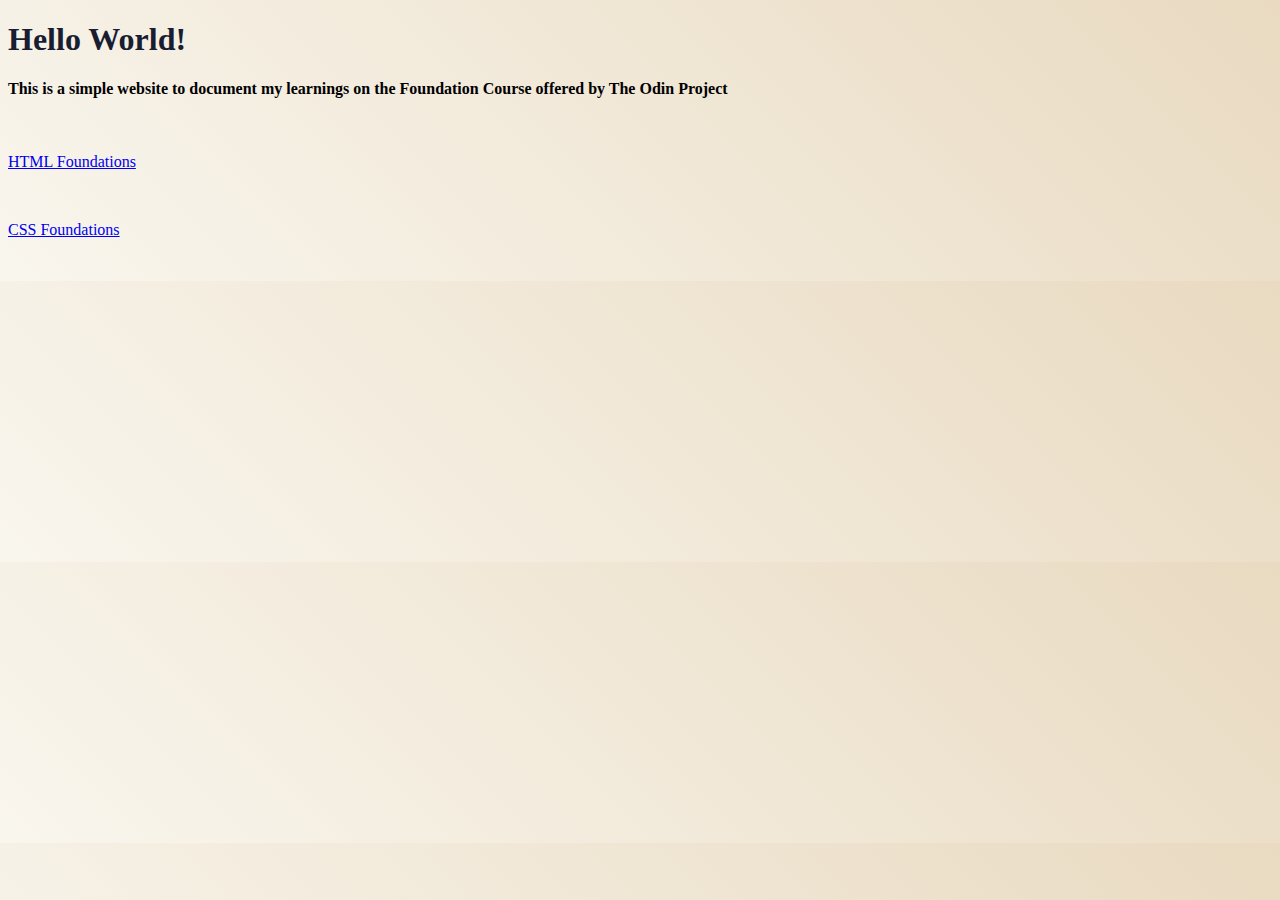
<file: index.html>
<!DOCTYPE html>
<!--Every HTML page starts with a doctype declaration.
The doctype’s purpose is to tell the browser what version of HTML
it should use to render the document.-->

<html lang="en">
<!--After we declare the doctype, we need to provide an <html> element.
This is what’s known as the root element of the document,
meaning that every other element in the document will be a descendant of it. -->

<head>
  <meta charset="utf-8">
  <!--Setting the encoding is very important because it ensures
  that the webpage will display special symbols and characters from
  different languages correctly in the browser.-->


  <title>TheOdinProject Notes</title>
  <!--If we didn’t include a title element,
  the webpage’s title would default to its file name.
  In our case that would be index.html,
  which isn’t very meaningful for users;
  this would make it very difficult to find our webpage
  if the user has many browser tabs open.-->

  <link rel="stylesheet" href="Styles.css">
</head>
<!-- the <head> element is hwere we put important meta-information
about our webpages, and stuff required
for our webpages to render correctly in the browser.
-->

<body>

  <h1>Hello World!</h1>
  <h4>This is a simple website to document my learnings on the Foundation Course offered by The Odin Project</h4>

  <br>

  <p><a href="HTML Notes.html">HTML Foundations</p>

  <br>
  <p><a href="CSS Notes.html">CSS Foundations</p>

  <br>


</body>


</html>
</file>
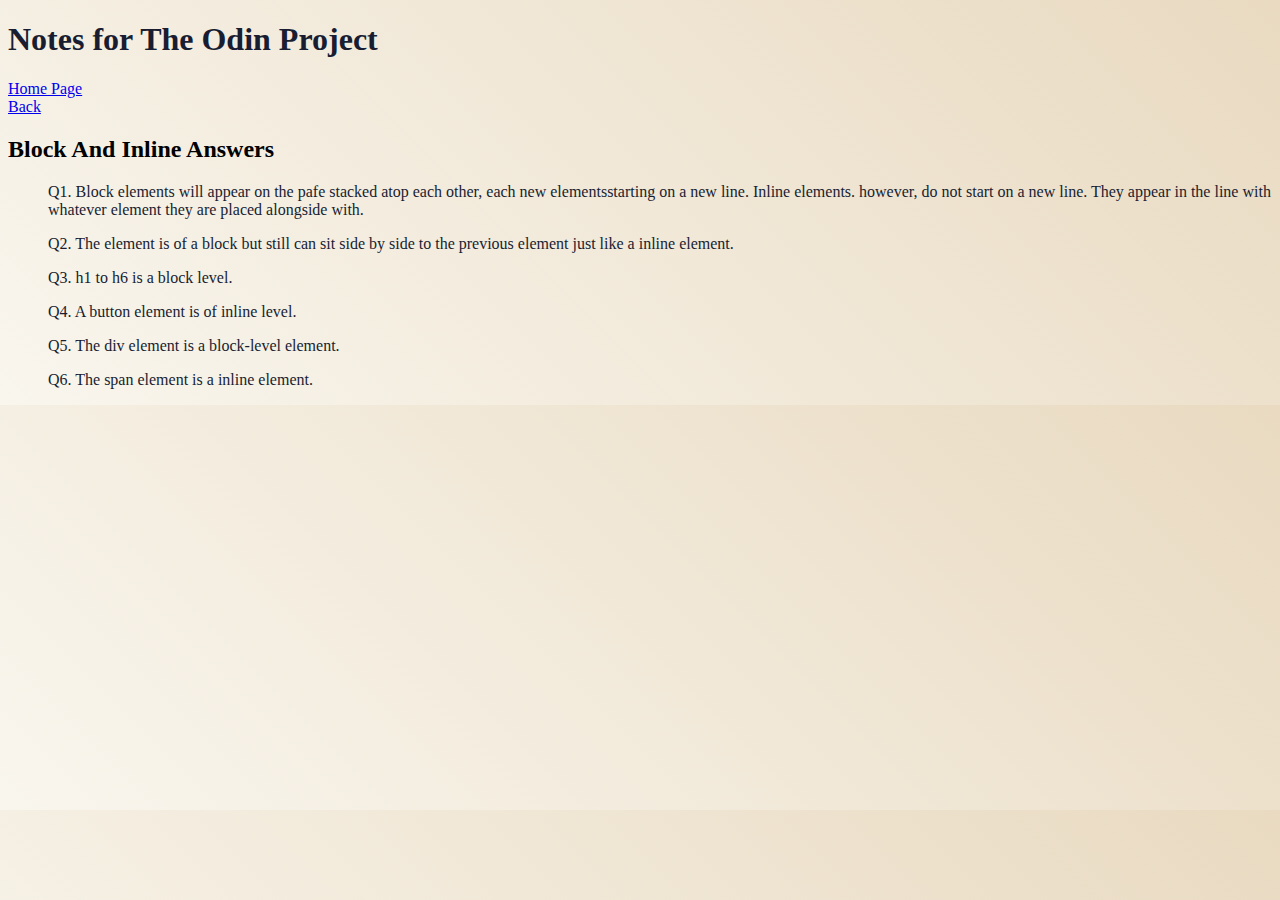
<file: Block And Inline Ans.html>
<!DOCTYPE html>


<html lang="en">


<head>
  <meta charset="utf-8">

  <title>Block And Inline Answers</title>


  <link rel="stylesheet" href="Styles.css">
</head>


<body>
  <h1>Notes for The Odin Project</h1>
  <a href="index.html">Home Page </a>
  <br>
  <a href="CSS Notes.html">Back </a>
  <h2>Block And Inline Answers</h2>

  <ol>

    <p>
      Q1. Block elements will appear on the pafe stacked atop each other, each new elementsstarting on a new line.
      Inline elements. however, do not start on a new line. They appear in the line with whatever element they
      are placed alongside with.
    </p>

    <p>
      Q2. The element is of a block but still can sit side by side to the previous element just like a inline element.
    </p>

    <p>
      Q3.  h1 to h6 is a block level.
    </p>

    <p>
      Q4. A button element is of inline level.
    </p>

    <p>
      Q5. The div element is a block-level element.
    </p>

    <p>
      Q6. The span element is a inline element.
    </p>

  </ol>

</body>




</html>
</file>
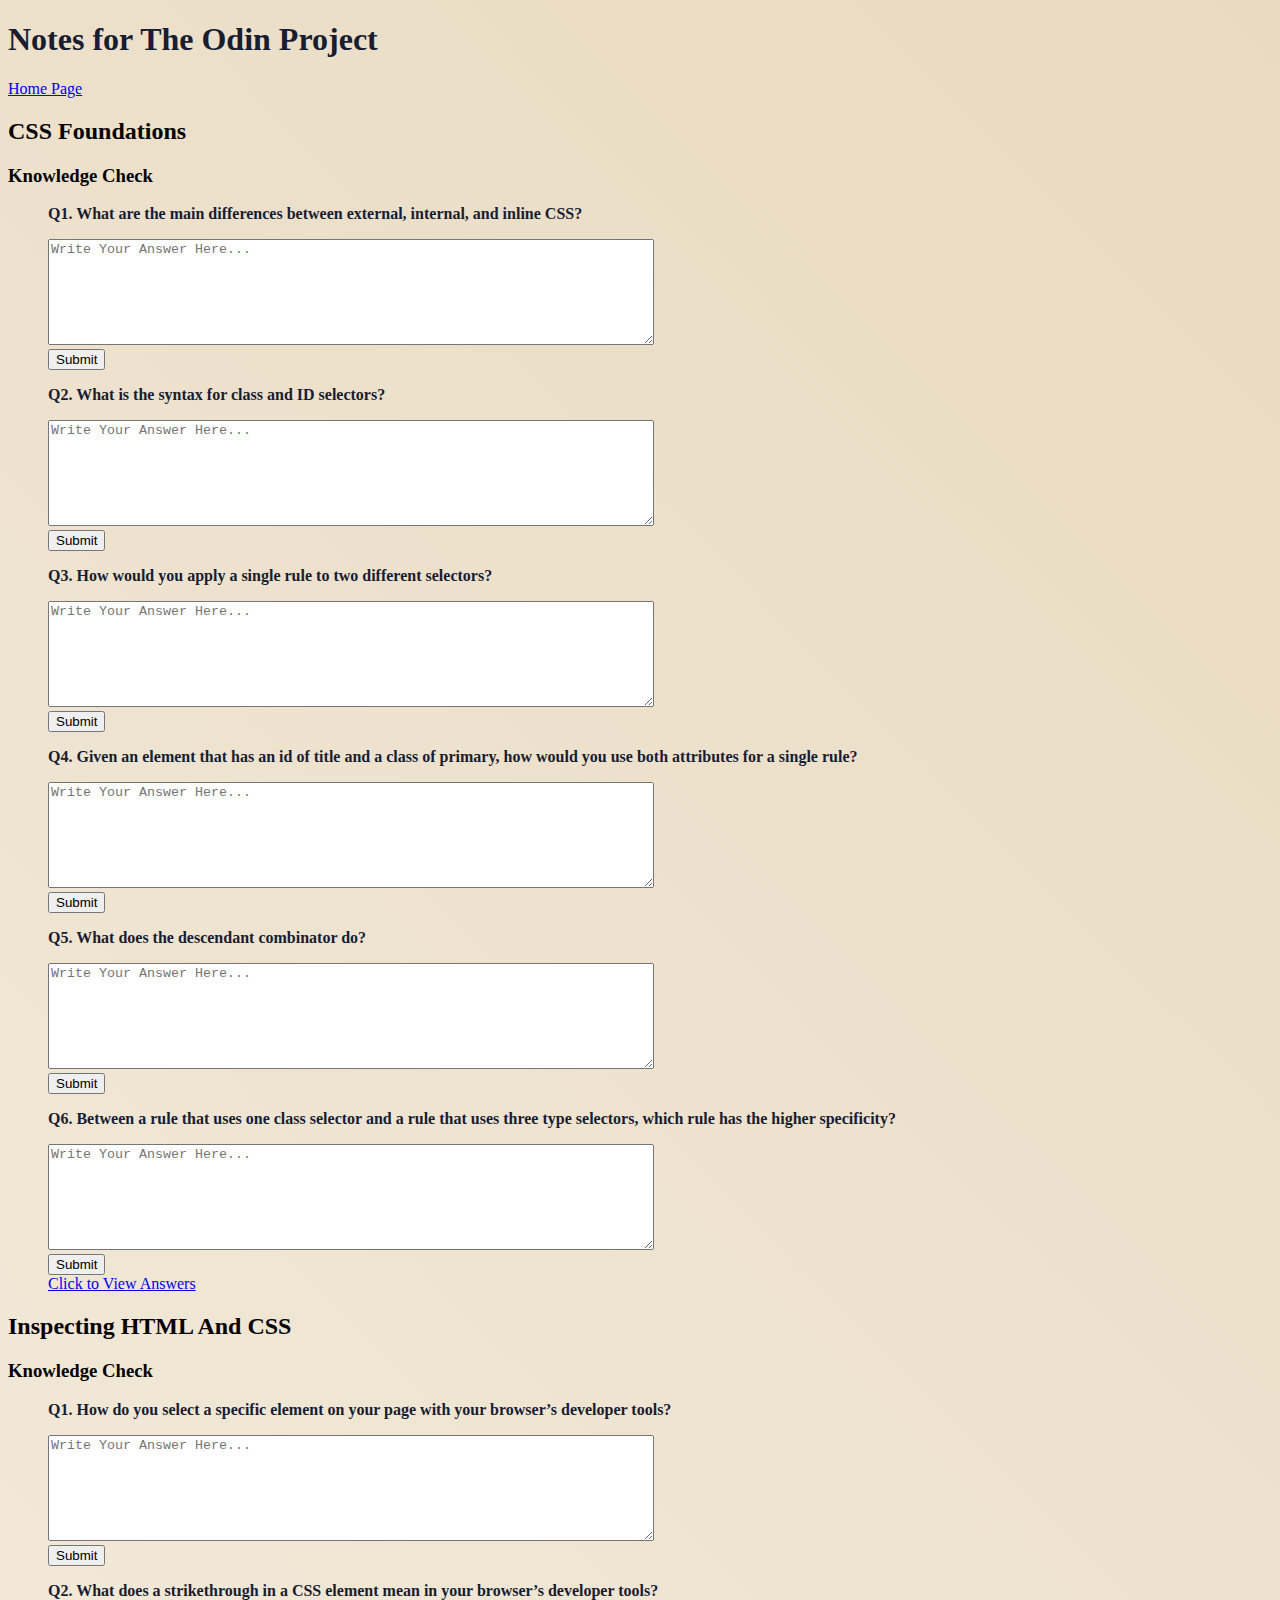
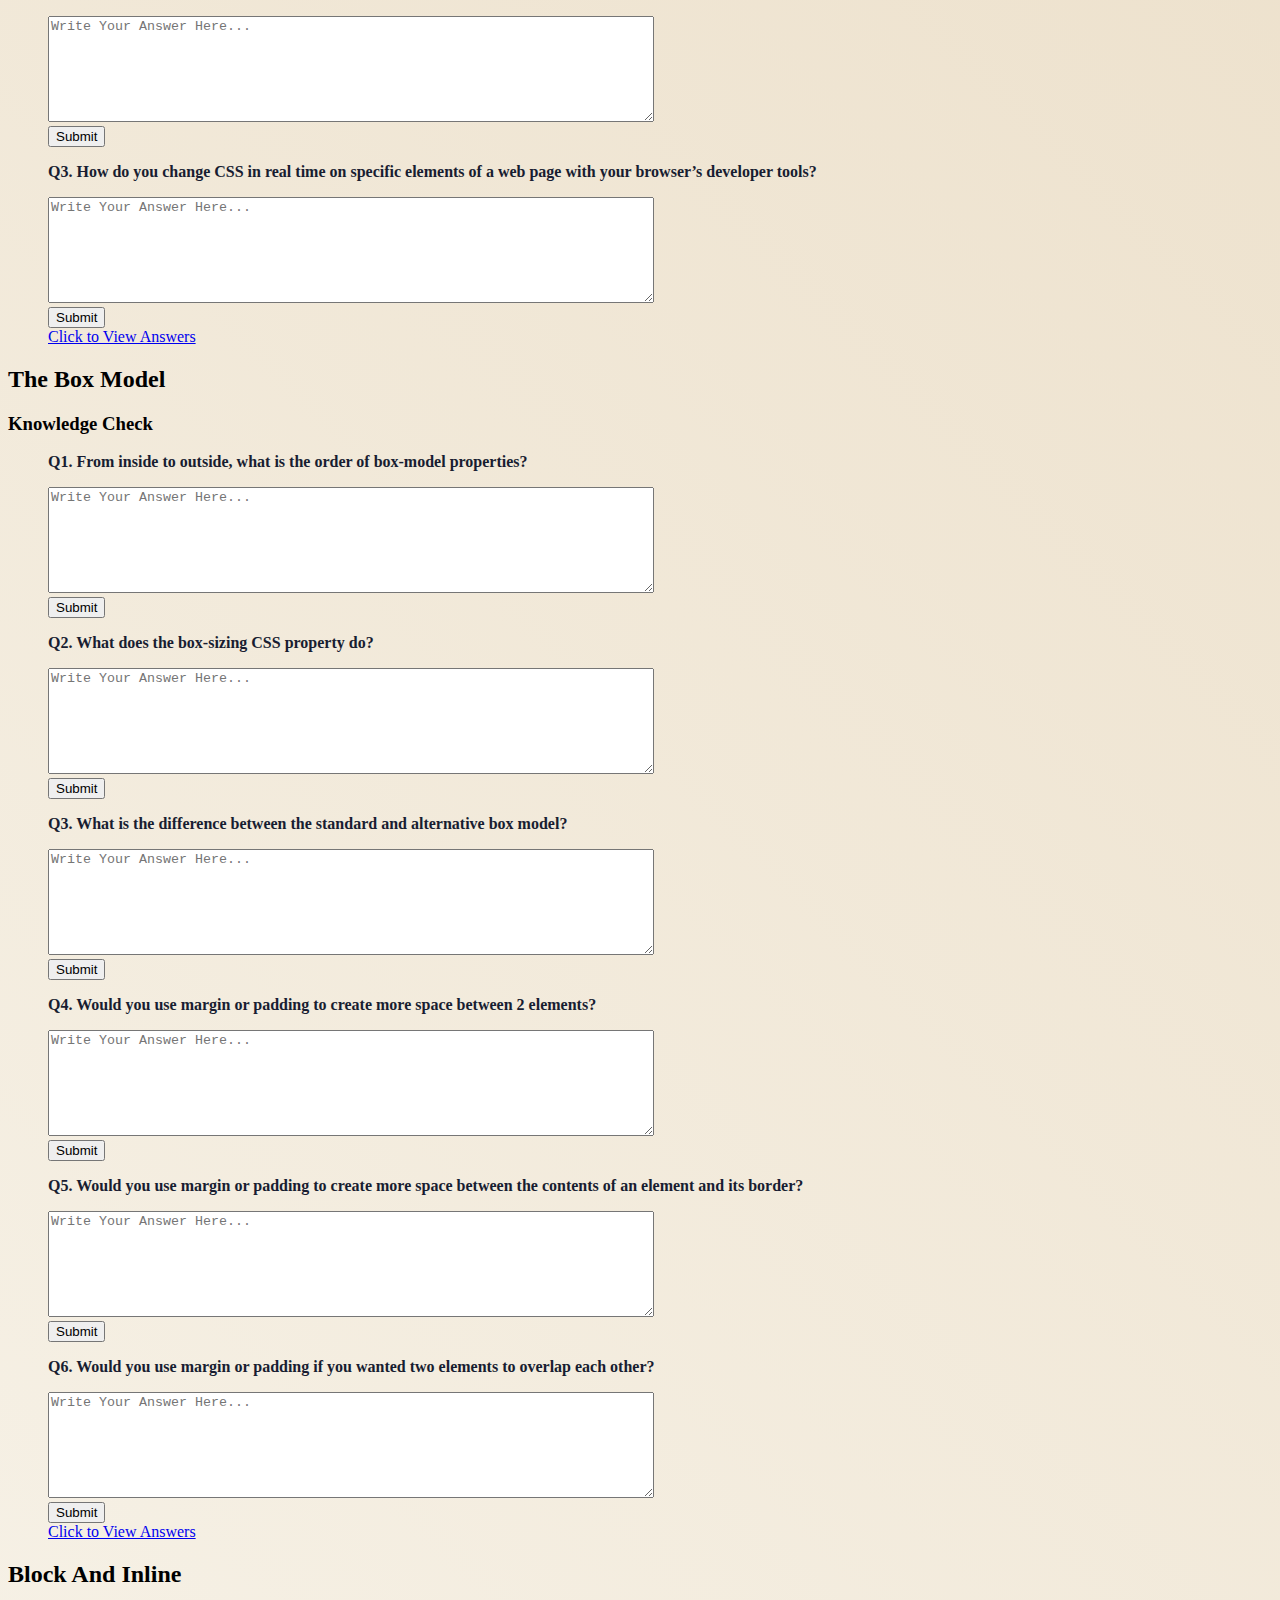
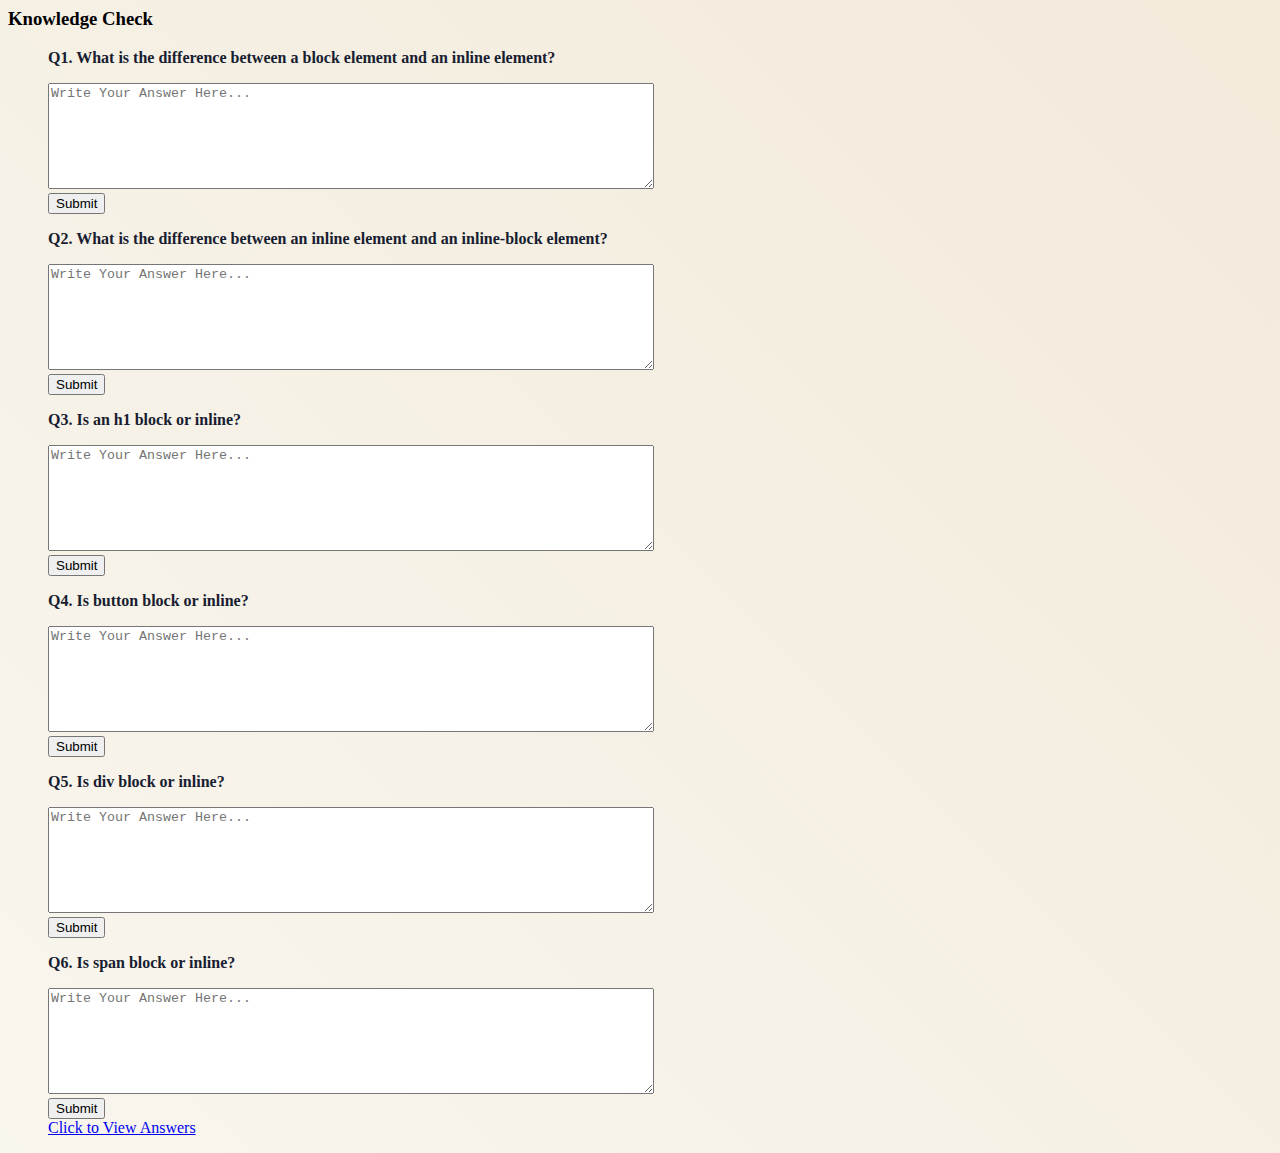
<file: CSS Notes.html>
<!DOCTYPE html>


<html lang="en">


<head>
  <meta charset="utf-8">



  <title>CSS Notes</title>


  <link rel="stylesheet" href="Styles.css">
</head>


<body>
  <h1>Notes for The Odin Project</h1>
  <a href="index.html">Home Page </a>
  <h2>CSS Foundations</h2>
  <h3>Knowledge Check</h3>
  <ol>
    <p><Strong>Q1. What are the main differences between external, internal, and inline CSS?</Strong><br></p>
    </div>
    <div class="col-75">
      <textarea class="LongAns" name="subject" placeholder="Write Your Answer Here..."></textarea>
    </div>
    </div>
    <div class="row">
      <div class="row">
        <input type="submit" value="Submit">
      </div>


      <p><strong>Q2. What is the syntax for class and ID selectors?</strong><br></p>
    </div>
    <div class="col-75">
      <textarea class="LongAns" name="subject" placeholder="Write Your Answer Here..."></textarea>
    </div>
    </div>
    <div class="row">
      <div class="row">
        <input type="submit" value="Submit">
      </div>


      <p><strong>Q3. How would you apply a single rule to two different selectors?</strong><br></p>
    </div>
    <div class="col-75">
      <textarea class="LongAns" name="subject" placeholder="Write Your Answer Here..."></textarea>
    </div>
    </div>
    <div class="row">
      <div class="row">
        <input type="submit" value="Submit">
      </div>


      <p><strong>Q4. Given an element that has an id of title and a class of primary, how would you use both attributes for a single rule?</strong><br></p>
    </div>
    <div class="col-75">
      <textarea class="LongAns" name="subject" placeholder="Write Your Answer Here..."></textarea>
    </div>
    </div>
    <div class="row">
      <div class="row">
        <input type="submit" value="Submit">
      </div>

      <p><strong>Q5. What does the descendant combinator do?</strong><br></p>
    </div>
    <div class="col-75">
      <textarea class="LongAns" name="subject" placeholder="Write Your Answer Here..."></textarea>
    </div>
    </div>
    <div class="row">
      <div class="row">
        <input type="submit" value="Submit">
      </div>

      <p><strong>Q6. Between a rule that uses one class selector and a rule that uses three type selectors, which rule has the higher specificity?</strong><br></p>
    </div>
    <div class="col-75">
      <textarea class="LongAns" name="subject" placeholder="Write Your Answer Here..."></textarea>
    </div>
    </div>
    <div class="row">
      <div class="row">
        <input type="submit" value="Submit">
      </div>


      <a href="CSSFoundationsAns.html"> Click to View Answers </a>


  </ol>

  <h2>Inspecting HTML And CSS</h2>
  <h3>Knowledge Check</h3>

  <ol>

    <p><Strong>Q1. How do you select a specific element on your page with your browser’s developer tools?</Strong><br></p>
    </div>
    <div class="col-75">
      <textarea class="LongAns" name="subject" placeholder="Write Your Answer Here..."></textarea>
    </div>
    </div>
    <div class="row">
      <div class="row">
        <input type="submit" value="Submit">
      </div>

      <p><Strong>Q2. What does a strikethrough in a CSS element mean in your browser’s developer tools?</Strong><br></p>
      </div>
      <div class="col-75">
        <textarea class="LongAns" name="subject" placeholder="Write Your Answer Here..."></textarea>
      </div>
      </div>
      <div class="row">
        <div class="row">
          <input type="submit" value="Submit">
        </div>

        <p><Strong>Q3. How do you change CSS in real time on specific elements of a web page with your browser’s developer tools?</Strong><br></p>
        </div>
        <div class="col-75">
          <textarea class="LongAns" name="subject" placeholder="Write Your Answer Here..."></textarea>
        </div>
        </div>
        <div class="row">
          <div class="row">
            <input type="submit" value="Submit">
          </div>

        <a href="Inspecting HTML And CSS Ans.html"> Click to View Answers </a>

  </ol>

  <h2>The Box Model</h2>
  <h3>Knowledge Check</h3>

  <ol>
    <p><Strong>Q1. From inside to outside, what is the order of box-model properties? </Strong><br></p>
    </div>
    <div class="col-75">
      <textarea class="LongAns" name="subject" placeholder="Write Your Answer Here..."></textarea>
    </div>
    </div>
    <div class="row">
      <div class="row">
        <input type="submit" value="Submit">
      </div>

      <p><Strong>Q2. What does the box-sizing CSS property do? </Strong><br></p>
      </div>
      <div class="col-75">
        <textarea class="LongAns" name="subject" placeholder="Write Your Answer Here..."></textarea>
      </div>
      </div>
      <div class="row">
        <div class="row">
          <input type="submit" value="Submit">
        </div>

        <p><Strong>Q3. What is the difference between the standard and alternative box model?</Strong><br></p>
        </div>
        <div class="col-75">
          <textarea class="LongAns" name="subject" placeholder="Write Your Answer Here..."></textarea>
        </div>
        </div>
        <div class="row">
          <div class="row">
            <input type="submit" value="Submit">
          </div>

          <p><Strong>Q4. Would you use margin or padding to create more space between 2 elements?</Strong><br></p>
          </div>
          <div class="col-75">
            <textarea class="LongAns" name="subject" placeholder="Write Your Answer Here..."></textarea>
          </div>
          </div>
          <div class="row">
            <div class="row">
              <input type="submit" value="Submit">
            </div>

            <p><Strong>Q5. Would you use margin or padding to create more space between the contents of an element and its border? </Strong><br></p>
            </div>
            <div class="col-75">
              <textarea class="LongAns" name="subject" placeholder="Write Your Answer Here..."></textarea>
            </div>
            </div>
            <div class="row">
              <div class="row">
                <input type="submit" value="Submit">
              </div>

              <p><Strong>Q6. Would you use margin or padding if you wanted two elements to overlap each other?</Strong><br></p>
              </div>
              <div class="col-75">
                <textarea class="LongAns" name="subject" placeholder="Write Your Answer Here..."></textarea>
              </div>
              </div>
              <div class="row">
                <div class="row">
                  <input type="submit" value="Submit">
                </div>

                <a href="The Box Model Ans.html"> Click to View Answers </a>

  </ol>

  <h2>Block And Inline</h2>
  <h3>Knowledge Check</h3>

  <ol>

    <p><Strong>Q1. What is the difference between a block element and an inline element?</Strong><br></p>
    </div>
    <div class="col-75">
      <textarea class="LongAns" name="subject" placeholder="Write Your Answer Here..."></textarea>
    </div>
    </div>
    <div class="row">
      <div class="row">
        <input type="submit" value="Submit">
      </div>

      <p><Strong>Q2. What is the difference between an inline element and an inline-block element?</Strong><br></p>
      </div>
      <div class="col-75">
        <textarea class="LongAns" name="subject" placeholder="Write Your Answer Here..."></textarea>
      </div>
      </div>
      <div class="row">
        <div class="row">
          <input type="submit" value="Submit">
        </div>

        <p><Strong>Q3. Is an h1 block or inline?</Strong><br></p>
        </div>
        <div class="col-75">
          <textarea class="LongAns" name="subject" placeholder="Write Your Answer Here..."></textarea>
        </div>
        </div>
        <div class="row">
          <div class="row">
            <input type="submit" value="Submit">
          </div>

          <p><Strong>Q4. Is button block or inline?</Strong><br></p>
          </div>
          <div class="col-75">
            <textarea class="LongAns" name="subject" placeholder="Write Your Answer Here..."></textarea>
          </div>
          </div>
          <div class="row">
            <div class="row">
              <input type="submit" value="Submit">
            </div>

            <p><Strong>Q5. Is div block or inline?</Strong><br></p>
            </div>
            <div class="col-75">
              <textarea class="LongAns" name="subject" placeholder="Write Your Answer Here..."></textarea>
            </div>
            </div>
            <div class="row">
              <div class="row">
                <input type="submit" value="Submit">
              </div>

              <p><Strong>Q6. Is span block or inline?</Strong><br></p>
              </div>
              <div class="col-75">
                <textarea class="LongAns" name="subject" placeholder="Write Your Answer Here..."></textarea>
              </div>
              </div>
              <div class="row">
                <div class="row">
                  <input type="submit" value="Submit">
                </div>

        <a href="Block And Inline Ans.html"> Click to View Answers </a>

  </ol>

</body>

</html>
</file>
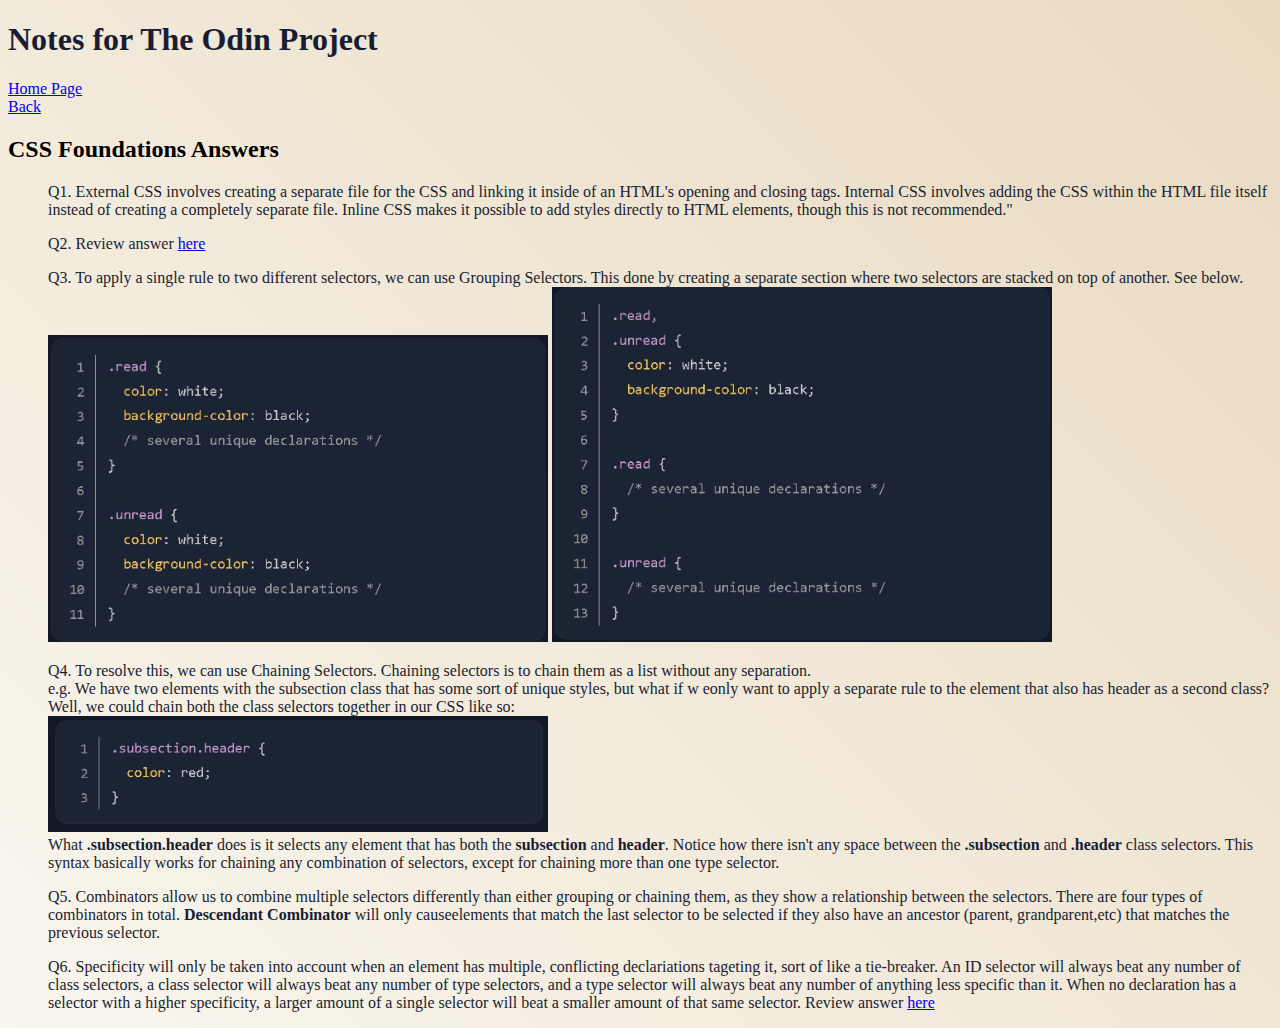
<file: CSSFoundationsAns.html>
<!DOCTYPE html>


<html lang="en">


<head>
  <meta charset="utf-8">

  <title>CSS Foundations Answers</title>


  <link rel="stylesheet" href="Styles.css">
</head>


<body>
  <h1>Notes for The Odin Project</h1>
  <a href="index.html">Home Page </a>
  <br>
  <a href="CSS Notes.html">Back </a>
  <h2>CSS Foundations Answers</h2>

<ol>
  <p>Q1. External CSS involves creating a separate file for the CSS and linking
    it inside of an HTML's opening and closing tags. Internal CSS involves adding the CSS
  within the HTML file itself instead of creating a completely separate file. Inline CSS makes it possible to add styles directly to HTML elements,
  though this is not recommended."</p>
    <p>
      Q2. Review answer  <a href="https://www.theodinproject.com/lessons/foundations-css-foundations#class-selectors">here</a>
    </p>
    <p>Q3. To apply a single rule to two different selectors, we can use Grouping Selectors.
      This done by creating a separate section where two selectors are stacked on top of another. See below.
      <br>
      <img src="groupingselector1.JPG" alt="Grouping Selector">
      <img src="groupingselector2.JPG" alt="Grouping Selectors">
    </p>
    <p>
      Q4. To resolve this, we can use Chaining Selectors. Chaining selectors is to chain them as a list without any separation.
      <br>
      e.g.  We have two elements with the subsection class that has some sort of unique styles, but what if w eonly want to apply a separate rule to the element
      that also has header as a second class? Well, we could chain both the class selectors together in our CSS like so:
      <br>
      <img src="chainselector1.JPG" alt="Chaining Selectors">
      <br>
      What <strong>.subsection.header</strong> does is it selects any element that has both the <strong>subsection</strong>
      and <strong>header</strong>. Notice how there isn't any space between the <strong>.subsection</strong> and <strong>.header</strong> class selectors.
      This syntax basically works for chaining any combination of selectors, except for chaining more than one type selector.
    </p>
    <p>
      Q5. Combinators allow us to combine multiple selectors differently than either grouping or chaining them, as they show a relationship between the selectors.
      There are four types of combinators in total.
      <strong>Descendant Combinator</strong> will only causeelements that match the last selector to be selected if they also have an ancestor (parent, grandparent,etc)
      that matches the previous selector.
    </p>

    <p>
      Q6. Specificity will only be taken into account when an element has multiple, conflicting declariations tageting it, sort of like a tie-breaker.
      An ID selector will always beat any number of class selectors, a class selector will always beat any number of type selectors, and a type selector will always beat
      any number of anything less specific than it. When no declaration has a selector with a higher specificity, a larger amount of a single selector will beat a smaller amount of that same selector.
      Review answer  <a href="https://www.theodinproject.com/lessons/foundations-css-foundations#high-specificity-class-type">here</a>
    </p>
</ol>

</body>




</html>
</file>
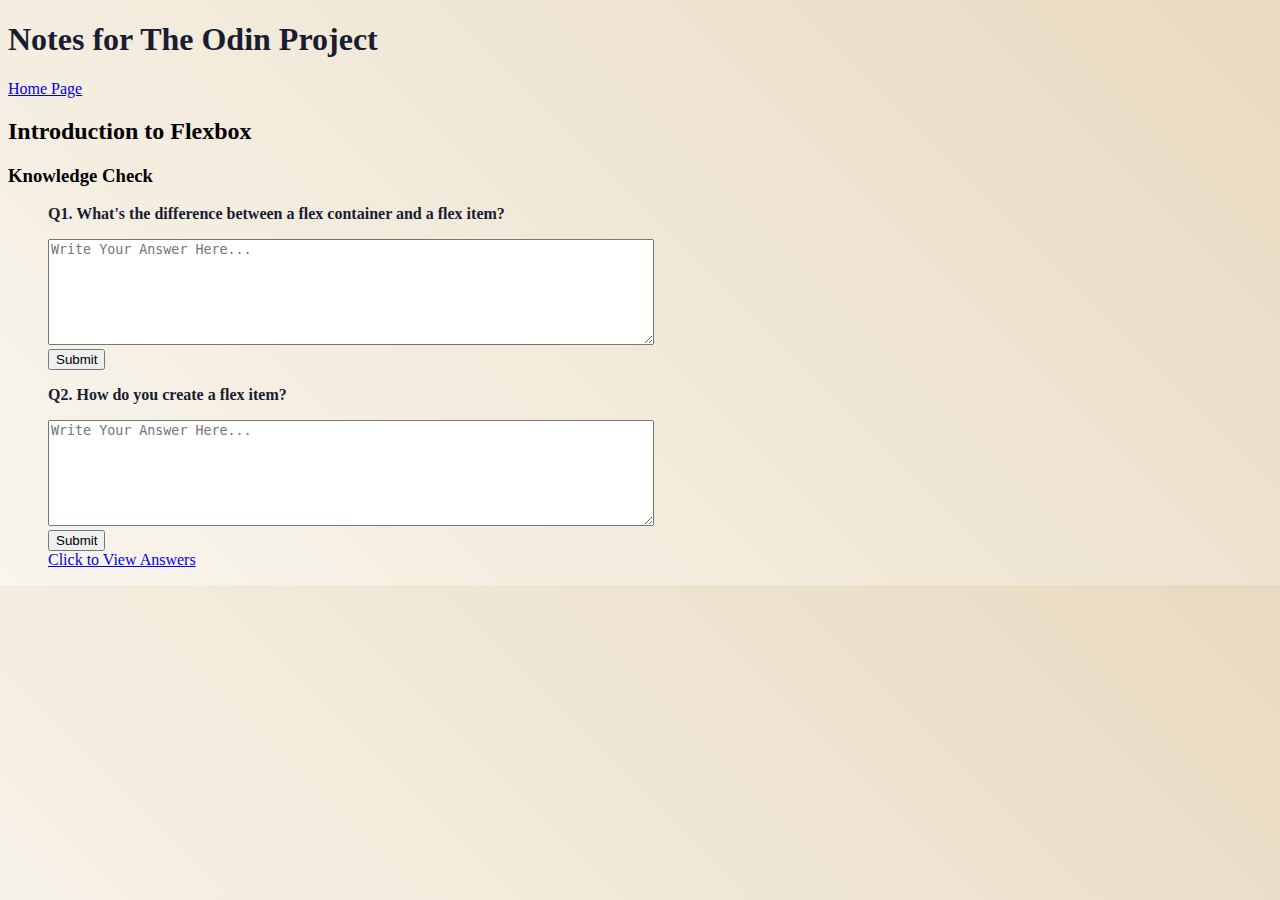
<file: FlexboxNotes.html>
<!DOCTYPE html>


<html lang="en">


<head>
  <meta charset="utf-8">



  <title>CSS Notes</title>


  <link rel="stylesheet" href="Styles.css">
</head>


<body>
  <h1>Notes for The Odin Project</h1>
  <a href="index.html">Home Page </a>
  <h2>Introduction to Flexbox</h2>
  <h3>Knowledge Check</h3>

  <ol>
    <p><Strong>Q1. What's the difference between a flex container and a flex item?</Strong><br></p>
    </div>
    <div class="col-75">
      <textarea class="LongAns" name="subject" placeholder="Write Your Answer Here..."></textarea>
    </div>
    </div>
    <div class="row">
      <div class="row">
        <input type="submit" value="Submit">
      </div>

      <p><Strong>Q2. How do you create a flex item? </Strong><br></p>
      </div>
      <div class="col-75">
        <textarea class="LongAns" name="subject" placeholder="Write Your Answer Here..."></textarea>
      </div>
      </div>
      <div class="row">
        <div class="row">
          <input type="submit" value="Submit">
        </div>

        <a href="IntroductionToFlexboxAns.html"> Click to View Answers </a>

  </ol>

</body>

</html>
</file>
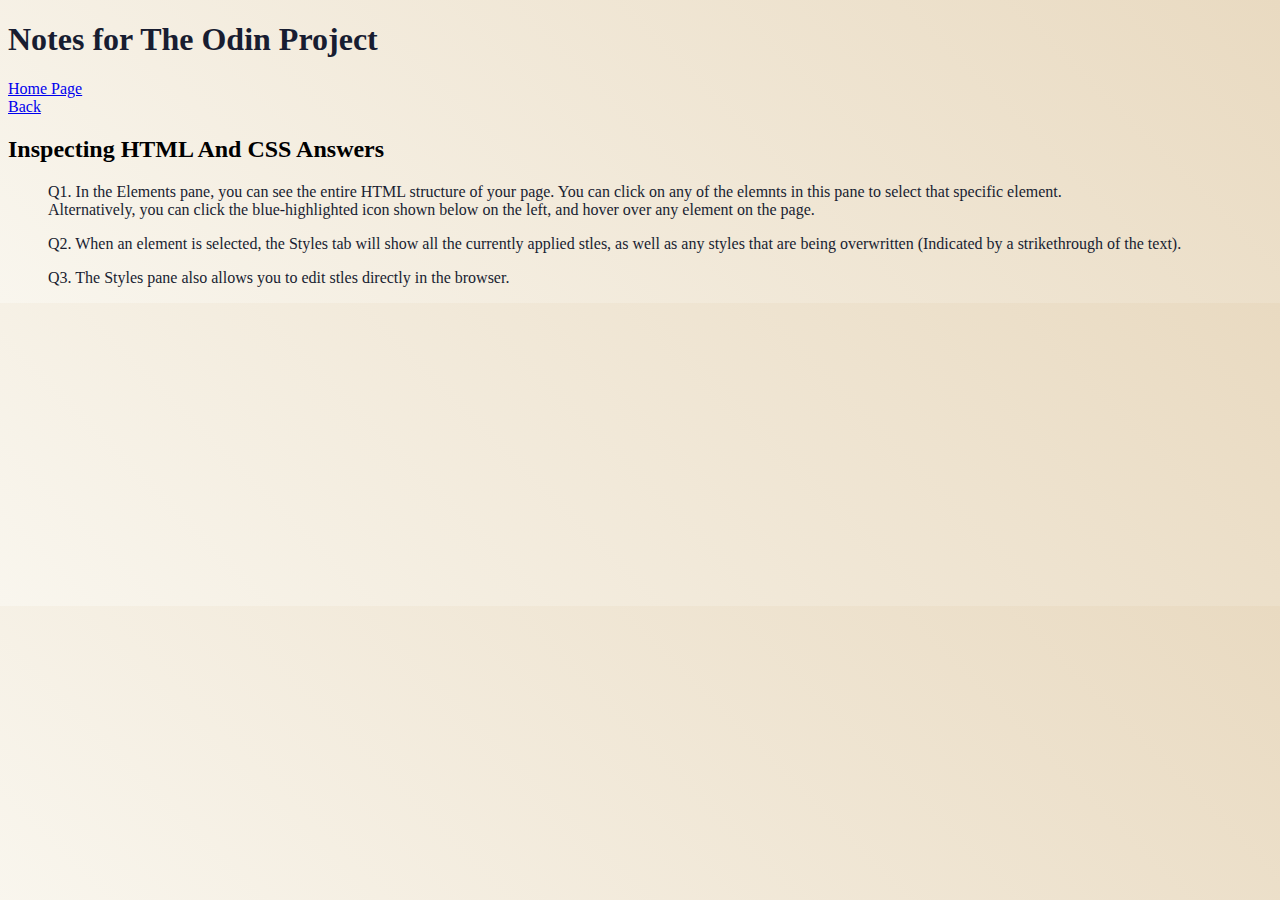
<file: Inspecting HTML And CSS Ans.html>
<!DOCTYPE html>


<html lang="en">


<head>
  <meta charset="utf-8">

  <title>Inspecting HTML And CSS Answers</title>


  <link rel="stylesheet" href="Styles.css">
</head>


<body>
  <h1>Notes for The Odin Project</h1>
  <a href="index.html">Home Page </a>
  <br>
  <a href="CSS Notes.html">Back </a>
  <h2>Inspecting HTML And CSS Answers</h2>

  <ol>
    <p>Q1. In the Elements pane, you can see the entire HTML structure of your page.
    You can click on any of the elemnts in this pane to select that specific element.
  <br>
Alternatively, you can click the blue-highlighted icon shown below on the left, and hover over
any element on the page.  </p>
    <p>
      Q2. When an element is selected, the Styles tab will show all the currently applied stles, as well as
      any styles that are being overwritten (Indicated by a strikethrough of the text).
    </p>
    <p>Q3. The Styles pane also allows you to edit stles directly in the browser.

    </p>

  </ol>

</body>




</html>
</file>
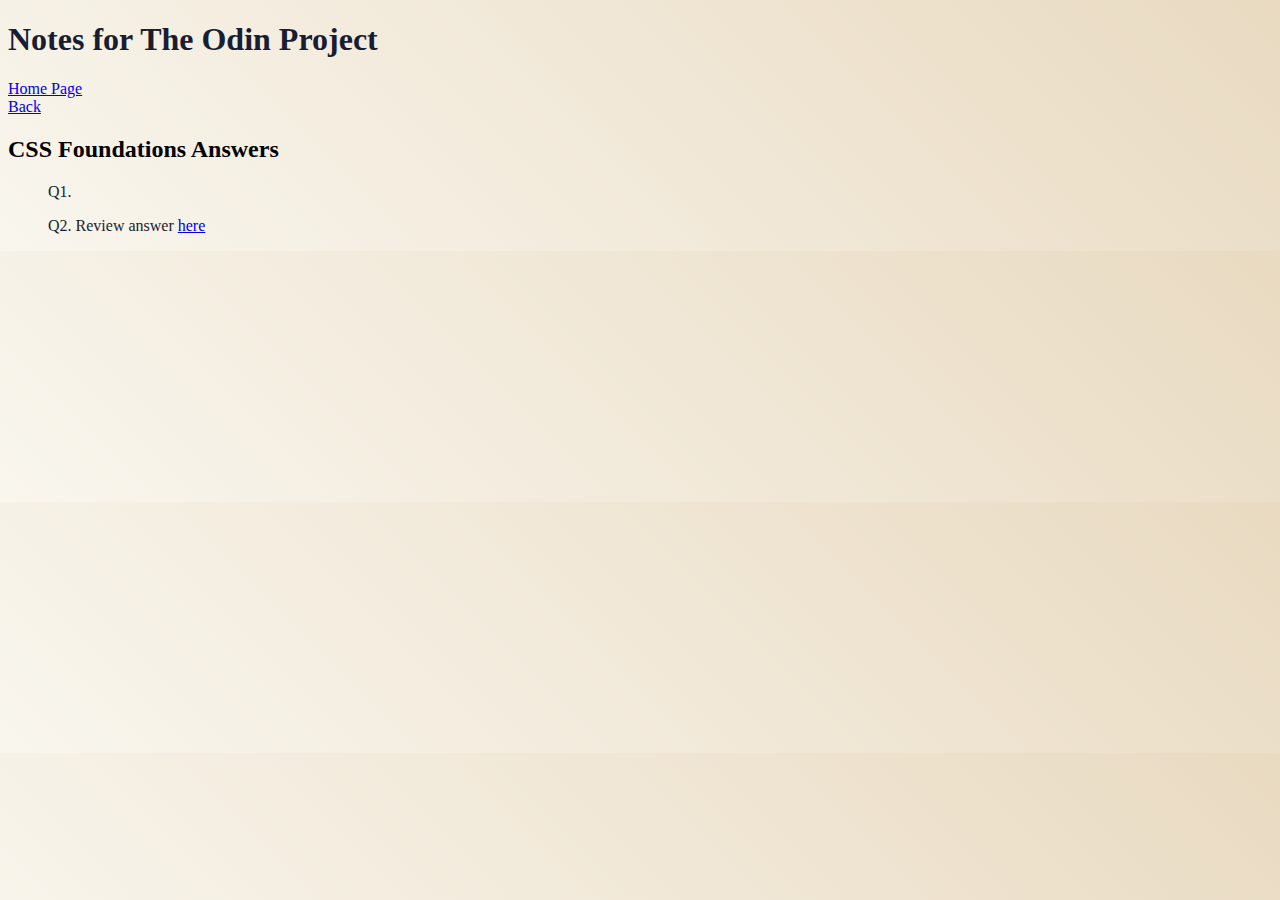
<file: IntroductionToFlexboxAns.html>
<!DOCTYPE html>


<html lang="en">


<head>
  <meta charset="utf-8">

  <title>CSS Foundations Answers</title>


  <link rel="stylesheet" href="Styles.css">
</head>


<body>
  <h1>Notes for The Odin Project</h1>
  <a href="index.html">Home Page </a>
  <br>
  <a href="CSS Notes.html">Back </a>
  <h2>CSS Foundations Answers</h2>

<ol>
  <p>Q1. </p>
    <p>
      Q2. Review answer  <a href="https://www.theodinproject.com/lessons/foundations-css-foundations#class-selectors">here</a>
    </p>

</ol>

</body>




</html>
</file>
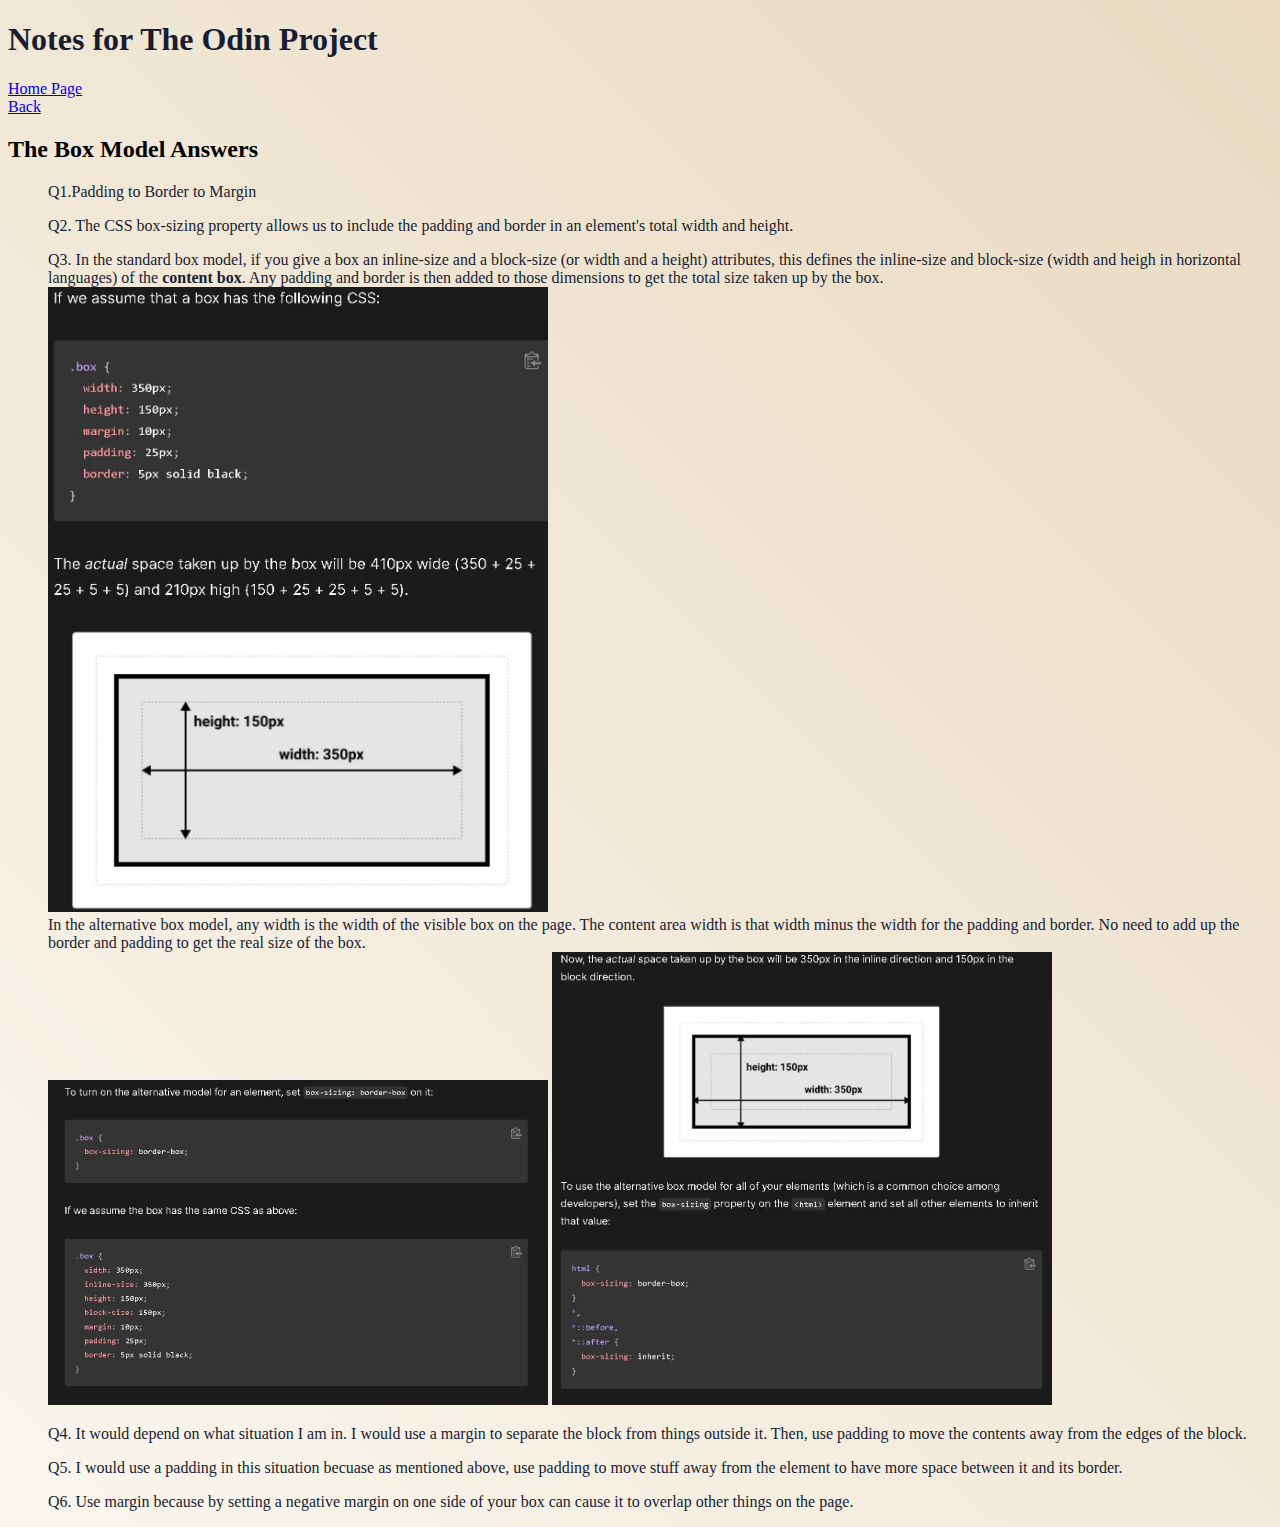
<file: The Box Model Ans.html>
<!DOCTYPE html>


<html lang="en">


<head>
  <meta charset="utf-8">

  <title>The Box Model Answers</title>


  <link rel="stylesheet" href="Styles.css">
</head>


<body>
  <h1>Notes for The Odin Project</h1>
  <a href="index.html">Home Page </a>
  <br>
  <a href="CSS Notes.html">Back </a>
  <h2>The Box Model Answers</h2>

  <ol>

    <p>
      Q1.Padding to Border to Margin
    </p>

    <p>
      Q2. The CSS box-sizing property allows us to include the padding
      and border in an element's total width and height.
    </p>

    <p>
      Q3. In the standard box model, if you give a box an inline-size
      and a block-size (or width and a height) attributes, this defines
      the inline-size and block-size (width and heigh in horizontal languages)
      of the <strong>content box</strong>. Any padding and border is then added to those dimensions
      to get the total size taken up by the box.
      <br>
      <img src="BoxModel1.JPG" alt="Standard CSS Box Model">
      <br>
      In the alternative box model, any width is the width of the visible box on the page.
      The content area width is that width minus the width for the padding and border.
      No need to add up the border and padding to get the real size of the box.
      <br>
      <img src="BoxModel2.JPG" alt="Standard CSS Box Model">
      <img src="BoxModel3.JPG" alt="Standard CSS Box Model">

    </p>

    <p>
      Q4. It would depend on what situation I am in. I would use a margin to separate the block from
      things outside it. Then, use padding to move the contents away from the edges of the block.
    </p>

    <p>
      Q5. I would use a padding in this situation becuase as mentioned above, use padding to move stuff
    away from the element to have more space between it and its border.  </p>

    <p>
      Q6. Use margin because by setting a negative margin on one side of your box can cause it to
      overlap other things on the page.
    </p>

  </ol>

</body>




</html>
</file>
<file: Styles.css>
p {
  color: #181D31;
}
body {
  background-image: linear-gradient(45deg, #F9F6EE, rgb(233, 218, 193));
}

hr {
  border-style: dotted none none;
  border-color: #181D31;
  border-width: 5px;
  height: 0px;
  width: 5%;
}

h1 {
  color: #181D31;
}

img {
  height: auto;
  width: 500px;
}

.LongAns {
  height: 100px;
  width: 600px;
}
</file>
